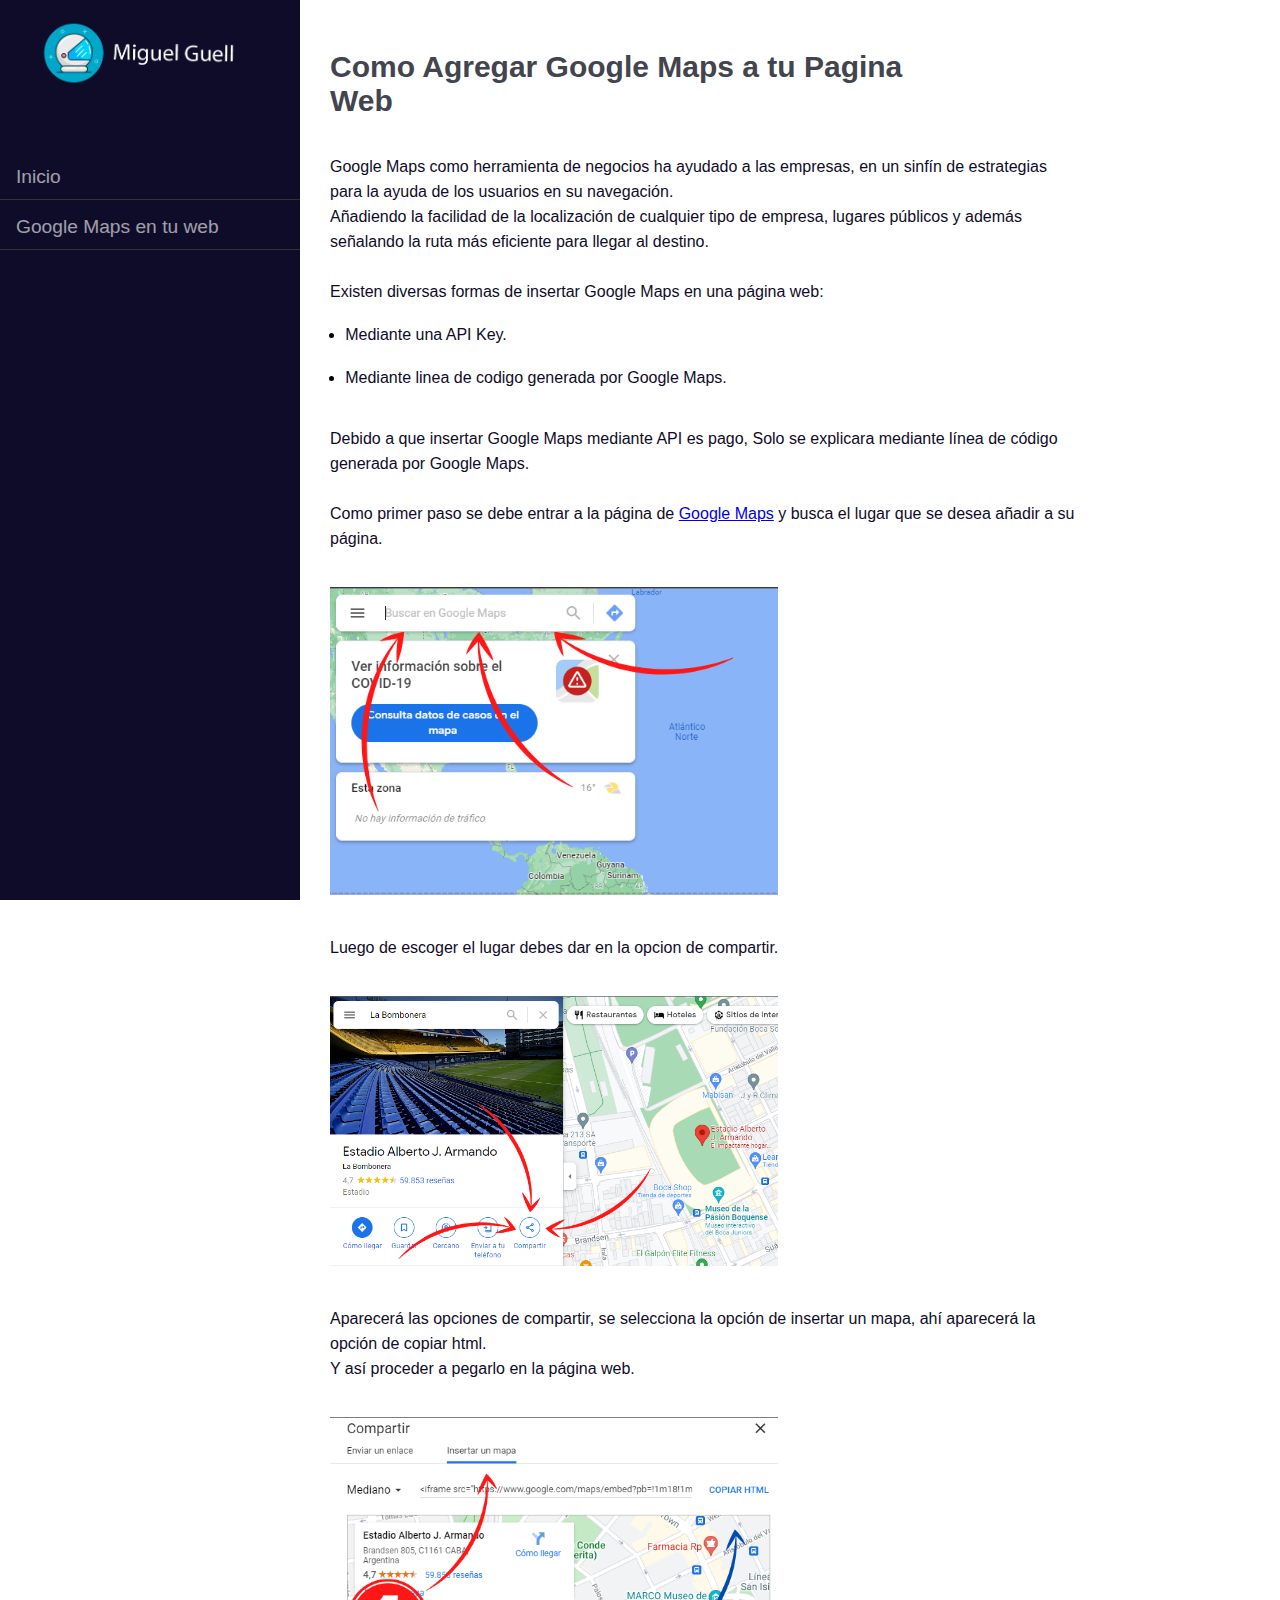
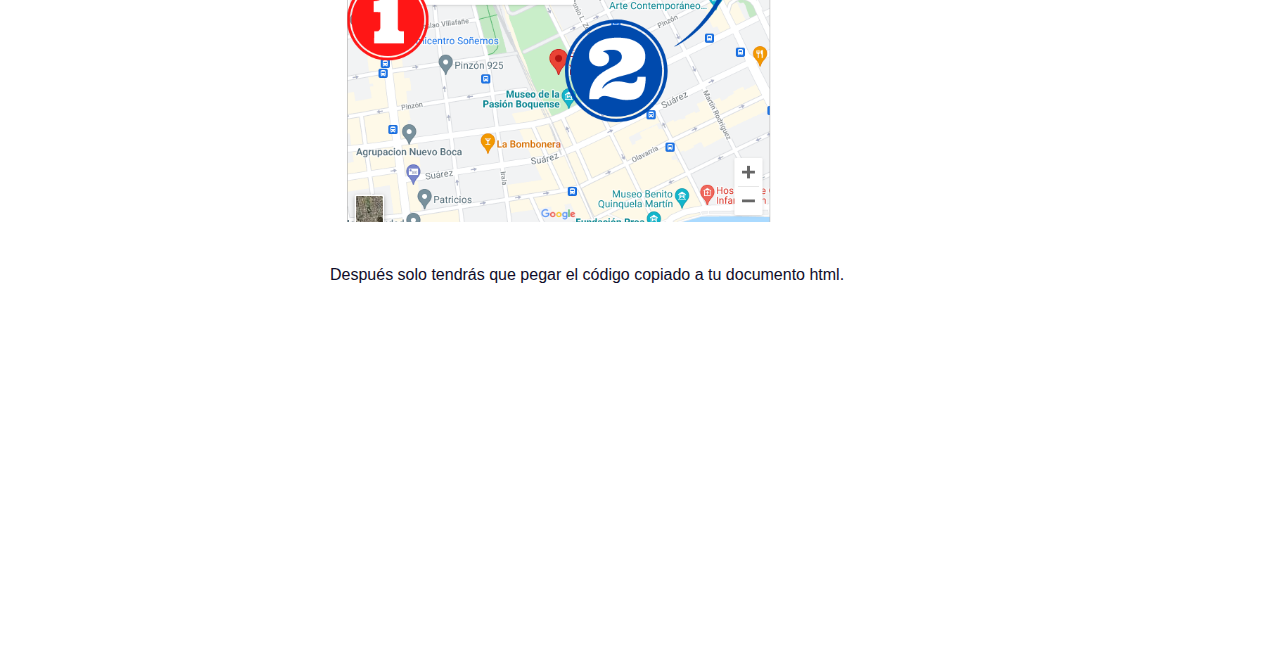
<file: guides.html>
<!DOCTYPE html>
<html lang="en">
<head>
    <meta charset="UTF-8">
    <meta http-equiv="X-UA-Compatible" content="IE=edge">
    <meta name="viewport" content="width=device-width, initial-scale=1.0">
    <link rel="stylesheet" href="css/guides-style.css" />
    <title>Miguel Guell | PORTAFOLIO</title>
    <link rel="shortcut icon" href="img/astronauta.png" type="image/x-icon">
    <title>Document</title>
</head>
<body >
    <nav class="menu-guides">
        <div class="logo"><a href="index.html"><img src="img/logo.png" alt=""></a></div>
        <ul>
            <li><a href="#top"></a><div class="barra"></div><p class="menu">Inicio</p></li>
            <li><a href="#googleweb"></a><div class="barra"></div><p class="menu">Google Maps en tu  web</p></li>
        </ul>
        
    </nav>


    
    <div id="top" class="container">
        <div class="content">
            <article class="guides">
                <h1 id="googleweb"> Como Agregar Google Maps a tu Pagina Web</h1>
                <br>
                <br>
                <p>Google Maps como herramienta de negocios ha ayudado a las empresas, en un sinfín de estrategias para la ayuda de los usuarios en su navegación. <br>
                    Añadiendo la facilidad de la localización de cualquier tipo de empresa, lugares públicos y además señalando la ruta más eficiente para llegar al destino.
                    <br><br>
                    Existen diversas formas de insertar Google Maps en una página web:
                </p>
                <br>
               <div class="lista">
                   <ul>
                       <li><p>Mediante una API Key.</p></li>
                       <br>
                       <li><p>Mediante linea de codigo generada por Google Maps.</p></li>
                   </ul>
                   <br><br>
                   <p>Debido a que insertar Google Maps mediante API es pago, Solo se explicara mediante línea de código generada por Google Maps.
                       <br><br>
                       Como primer paso se debe entrar a la página de <a href="https://www.google.com/maps/@15,-2.970703,3z?hl=es" target="_blank"
                       class="post-link">Google Maps</a> y busca el lugar que se desea añadir a su página.
                   </p>
                   <br><br>
                   <div><img src="img/guia-maps1.png" alt="Google Maps" width="50%"></div>
                   <br><br>
                   <p>Luego de escoger el lugar debes dar en la opcion de compartir.</p>
                   <br><br>
                   <div><img src="img/guia-maps2.png" alt="Google Maps" width="50%"></div>
                   <br><br>
                   <p>Aparecerá las opciones de compartir, se selecciona la opción de insertar un mapa, ahí aparecerá la opción de copiar html. <br>
                      Y así proceder a pegarlo en la página web.
                    </p>
                   <br><br>
                   <div><img src="img/guia-maps3.png" alt="Google Maps" width="50%"></div>
                   <br><br>
                   <p>Después solo tendrás que pegar el código copiado a tu documento html.</p>
                   <br><br>
                   <iframe height="300" style="width: 50%;" scrolling="no" title="Google Maps" src="https://codepen.io/miguel-guell/embed/qBPvPxd?default-tab=&theme-id=light" frameborder="no" loading="lazy" allowtransparency="true" allowfullscreen="true">
                    See the Pen <a href="https://codepen.io/miguel-guell/pen/qBPvPxd">
                    Google Maps</a> by Miguel Guell (<a href="https://codepen.io/miguel-guell">@miguel-guell</a>)
                    on <a href="https://codepen.io">CodePen</a>.
                  </iframe>
                  <br><br>
               </div>
               
            </article>
        </div>
    </div>


</body>
</html>
</file>
<file: css/guides-style.css>
@import url('https://fonts.googleapis.com/css2?family=Inter:wght@200&family=Poppins:wght@200;300&display=swap');


* {
    margin: 0;
    padding: 0;
    box-sizing: border-box;
  }
  
body {
    font-family: Montserrat, sans-serif;
}
.logo img{
    position: absolute;
    width: 200px;
    left: 40px;
    top: 20px;
}
.menu-guides{
    position: fixed;
    width: 300px;
    height: 100%;
    background: #0f0c29;
  }
  
  .menu-guides ul{
    margin-top: 150px;
    list-style: none;
    display: block;
  }
  
  .menu-guides li{
    width: 100%;
    height: 50px;
    border-bottom: 1px solid #323232;
    overflow: hidden;
    cursor: pointer;
  }
  
  .menu-guides p.menu{
    position: relative;
    padding: 16px;
    padding-right: 25px;
    float: left;
    color: #ffff;
    opacity: .6;
    font-size: 1.2em;
  }
  .menu-guides .barra{
    position: absolute;
    height: 50px;
    width: 0px;
    background-color: white;
    opacity: .1;
    -webkit-transition: width .3s;
  }
  
  .menu-guides li:hover div.barra{
    width: 300px;
  }
  .container{
      position: relative; 
      left: 330px;
      top: 50px;
      margin-right: 30%;
  }

  h1{
      color: #42444e;
      font-size: 30px;
      margin-right: 30%;
  }
  .container p{
    position: relative;
    margin-right: 150px;
    color: #0f0c29;
    line-height: 25px;
  }
  .guides ul{
    margin-left: 1.7%;
  }
</file>
